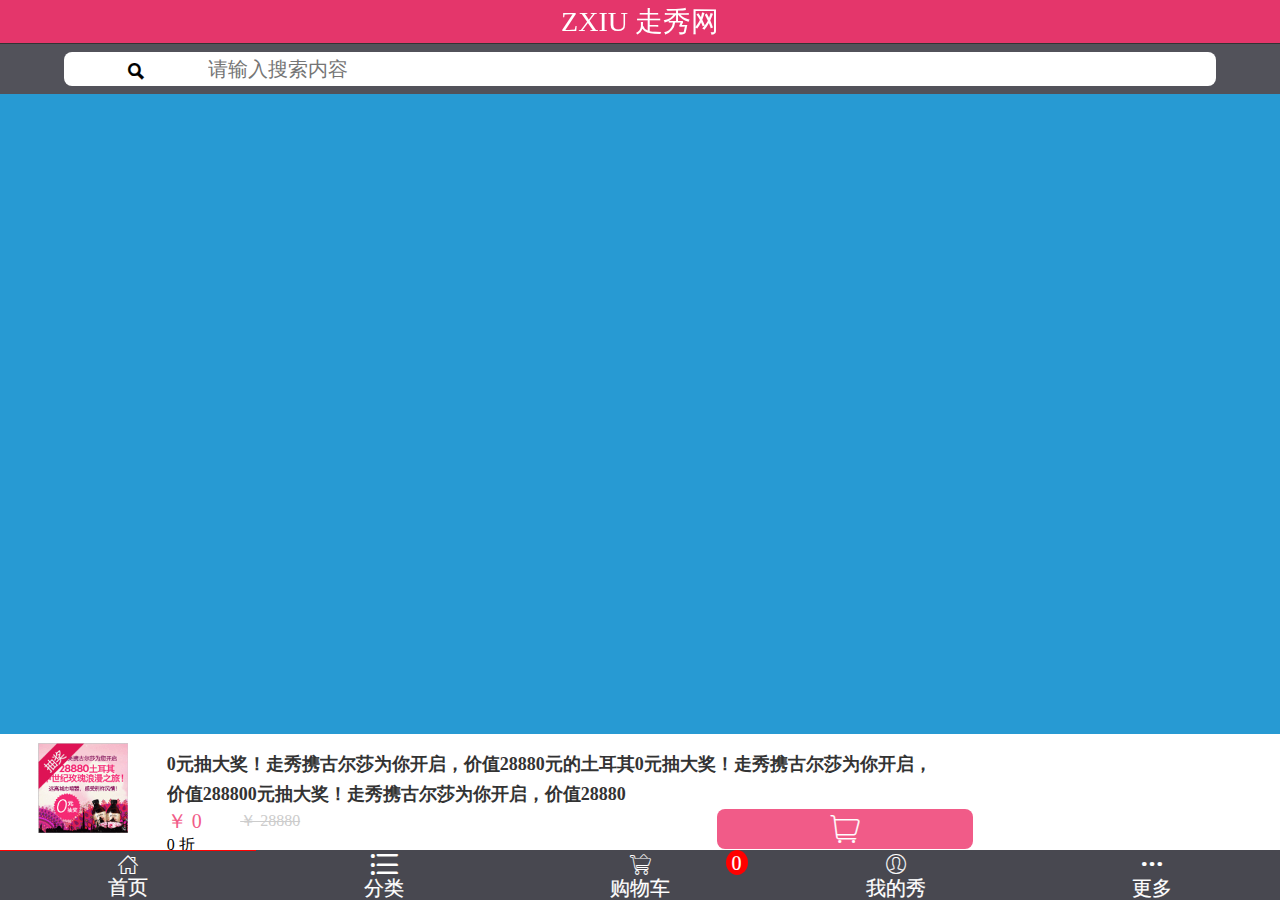
<file: zouxiu/index.html>
<!DOCTYPE html>
<html>
<head lang="en">
    <meta charset="UTF-8">
    <title>走秀网首页</title>
    <meta name="viewport" content="width=device-width,initial-scale=1.0"/>
    <link rel="stylesheet" href="css/swiper-3.3.1.min.css"/>
    <link rel="stylesheet" href="css/common.css"/>
    <link rel="stylesheet" href="css/index.css"/>
    <link rel="stylesheet" href="fonts/iconfont.css"/>
    <script src="js/jquery.js"></script>
    <script src="js/iscroll-lite.js"></script>
</head>
<body>
<header>
    <h1>ZXIU 走秀网</h1>
</header>
<div class="searcher">
    <p><span class="iconfont icon-search"></span><input type="text" placeholder="请输入搜索内容"/></p>
</div>
<div class="hide"></div>
<div class="main" id="wrapper">
    <div id="scroller">
        <div class="swiper-container show">
            <div class="swiper-wrapper">
            </div>
            <div class="swiper-pagination"></div>
        </div>
        <ul class="list">
            <li class="goods">
                <img src="images/10.gif" alt=""/>
                <a href="#">0元抽大奖！走秀携古尔莎为你开启，价值28880元的土耳其0元抽大奖！走秀携古尔莎为你开启，价值288800元抽大奖！走秀携古尔莎为你开启，价值28880</a>
                <p>
                    <b>￥ 0</b>
                    <del>￥ 28880</del><br>
                    <i>0 折</i>
                </p>
                <span class="iconfont icon-gouwuche1 haha"></span>
            </li>
        </ul>
    </div>
</div>


<footer>
    <a href="javascript:void(0)" class="iconfont icon-shouyeshouye active"><br>首页</a>
    <a href="fenlei.html" class="iconfont icon-fenlei"><br>分类</a>
    <a href="gwc.html" class="iconfont icon-gouwuche gwc"><br>购物车<span>0</span></a>
    <a href="myshow.html" class="iconfont icon-yonghu"><br>我的秀</a>
    <a href="more.html" class="iconfont icon-gengduo"><br>更多</a>
</footer>
</body>
<script src="js/swiper-3.3.1.min.js"></script>
<script src="js/touch.js"></script>
<script src="js/index.js"></script>
</html>
</file>
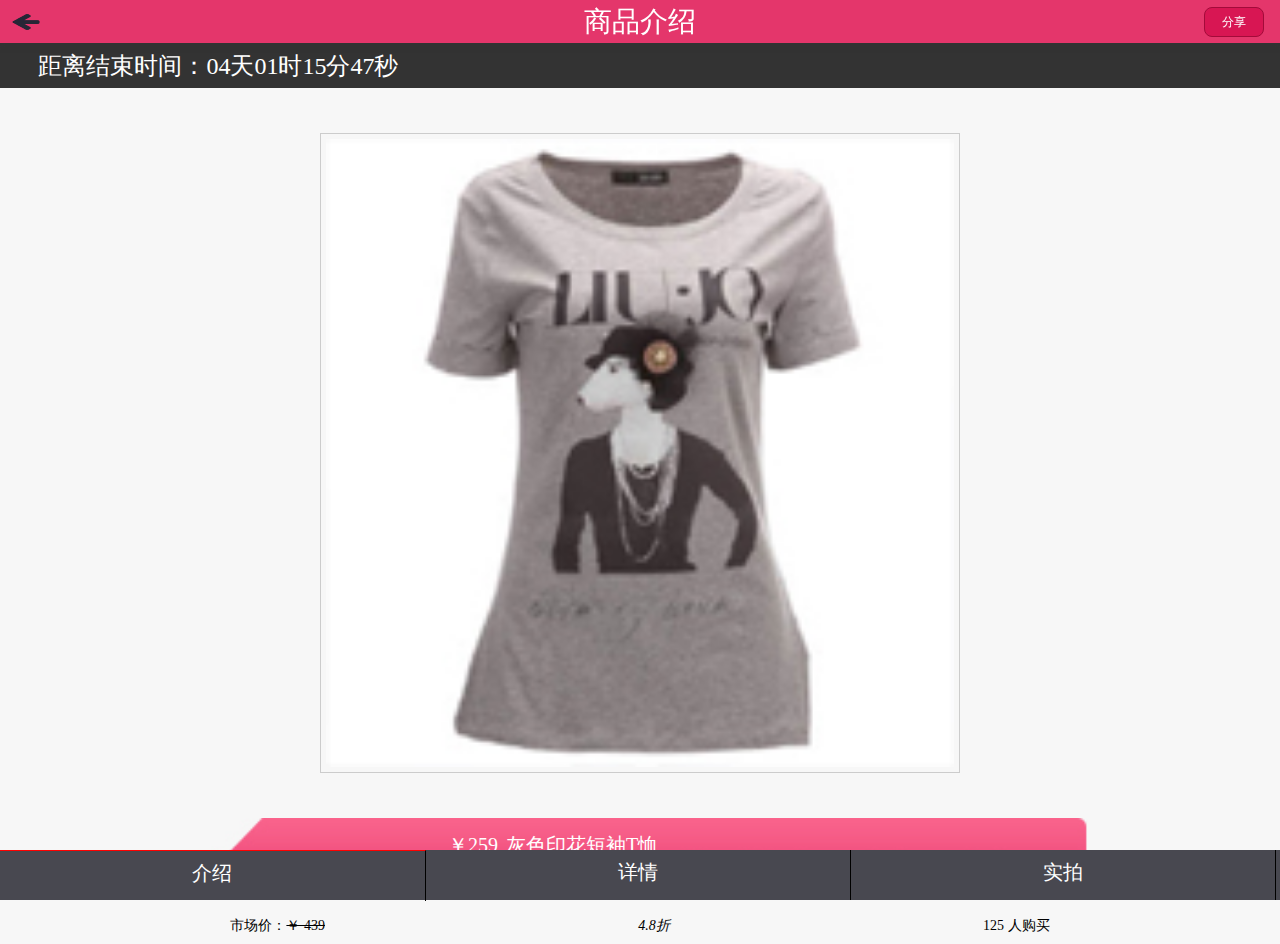
<file: zouxiu/details.html>
<!DOCTYPE html>
<html>
<head lang="en">
    <meta charset="UTF-8">
    <title>商品介绍</title>
    <meta name="viewport" content="width=device-width,initial-scale=1.0"/>
    <link rel="stylesheet" href="css/common.css"/>
    <link rel="stylesheet" href="css/details.css"/>
</head>
<body>
<!--头部-->
<header>
    <a href="javascript:void(0)" class="back"><img src="images/left.png" alt=""/></a>
    <h1>商品介绍</h1>
    <button>分享</button>
</header>
<div class="hide hide1"></div>

<div class="main">
    <h1>距离结束时间：04天01时15分47秒</h1>
    <div class="content">
        <img src="images/shi4.jpg" alt=""/>
        <h2><b>￥259</b>灰色印花短袖T恤</h2>
        <aside>
            <span>市场价：<del>￥ 439</del></span>
            <em>4.8折</em>
            <strong><b>125</b> 人购买</strong>
        </aside>
    </div>
</div>


<footer class="footer">
    <a href="javascript:void(0)" class="active">介绍</a>
    <a href="#">详情</a>
    <a href="#">实拍</a>
</footer>
</body>
<script src="js/jquery.js"></script>
<script src="js/touch.js"></script>
<script src="js/details.js"></script>
</html>
</file>
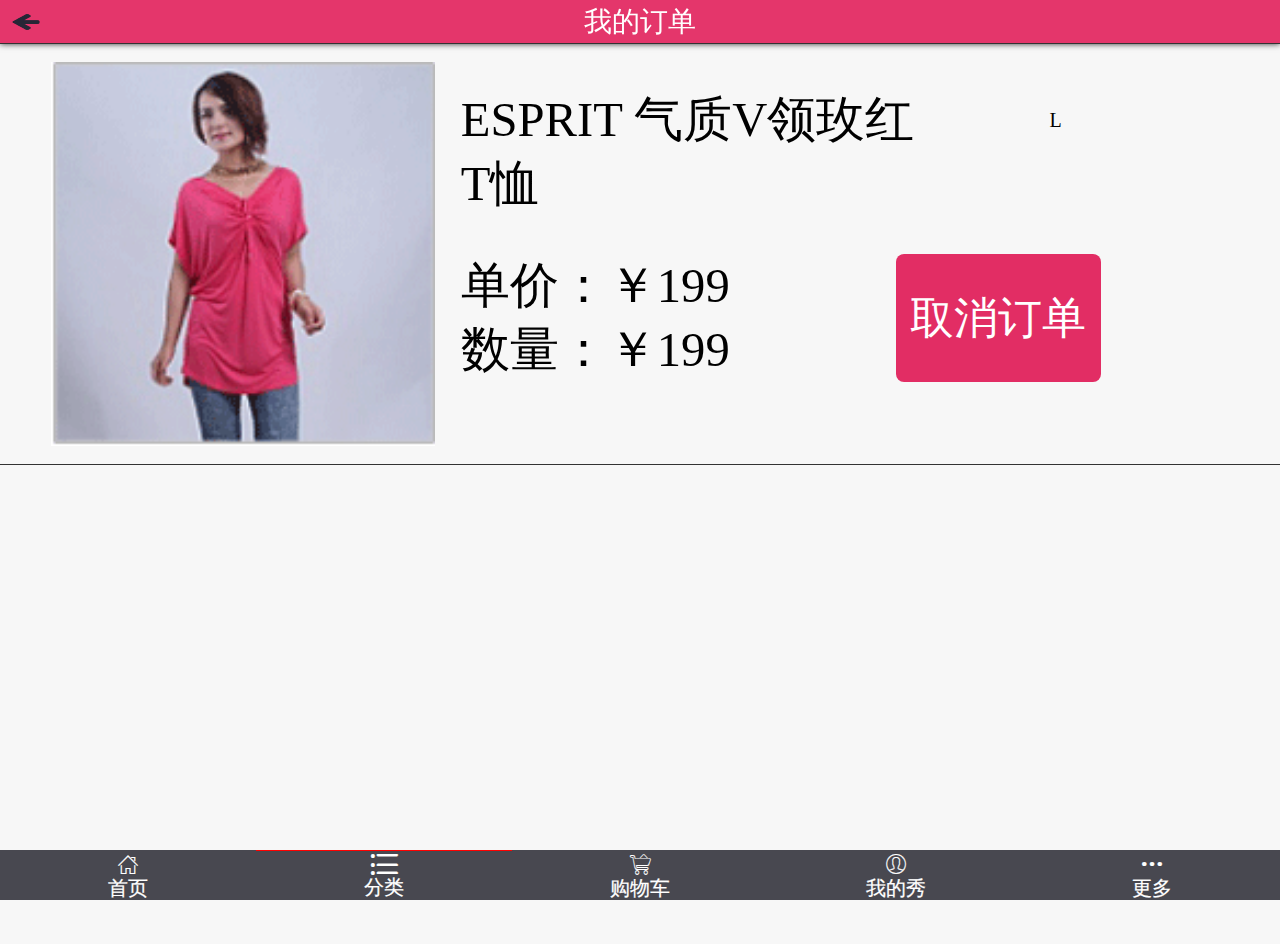
<file: zouxiu/dingdan.html>
<!DOCTYPE html>
<html>
<head lang="en">
    <meta charset="UTF-8">
    <title>走秀网-我的订单</title>
    <meta name="viewport" content="width=device-width,initial-scale=1.0"/>
    <link rel="stylesheet" href="css/common.css"/>
    <link rel="stylesheet" href="fonts/iconfont.css"/>
    <link rel="stylesheet" href="css/dingdan.css"/>
</head>
<body>
<!--头部-->
<header>
    <a href="#"><img src="images/left.png" alt=""/></a>
    <h1>我的订单</h1>
</header>
<div class="hide hide1"></div>

<div class="list">
    <article>
       <a href="#">
        <img src="images/13.gif" alt=""/>
       </a>
        <section>
            <aside>
                <b>ESPRIT 气质V领玫红<br>T恤</b><strong>L</strong>
            </aside>
            <aside>
                <span><strong>单价：</strong><b>￥199</b></span>
                <button>取消订单</button>
                <span><strong>数量：</strong><b>￥199</b></span>
            </aside>
        </section>
    </article>
</div>

<!--底部-->
<footer>
    <a href="index.html" class="iconfont icon-shouyeshouye"><br>首页</a>
    <a href="fenlei.html" class="iconfont icon-fenlei active"><br>分类</a>
    <a href="gwc.html" class="iconfont icon-gouwuche"><br>购物车</a>
    <a href="myshow.html" class="iconfont icon-yonghu"><br>我的秀</a>
    <a href="more.html" class="iconfont icon-gengduo"><br>更多</a>
</footer>
</body>
</html>
</file>
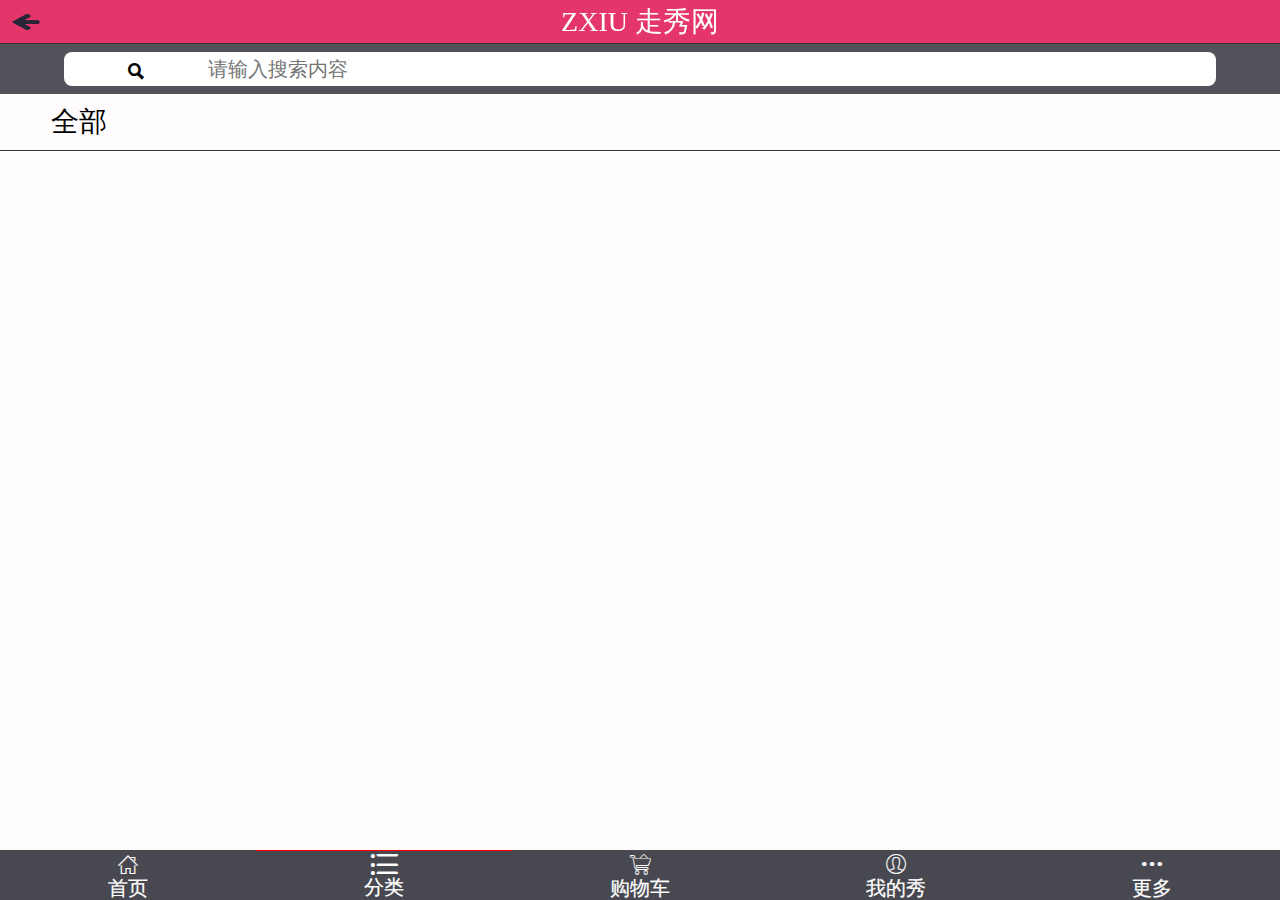
<file: zouxiu/fenlei.html>
<!DOCTYPE html>
<html>
<head lang="en">
    <meta charset="UTF-8">
    <title>分类</title>
    <meta name="viewport" content="width=device-width,initial-scale=1.0"/>
    <link rel="stylesheet" href="css/common.css"/>
    <link rel="stylesheet" href="fonts/iconfont.css"/>
    <link rel="stylesheet" href="css/fenlei.css"/>
</head>
<body>
<!--头部-->
<header>
    <a href="#"><img src="images/left.png" alt=""/></a>
    <h1>ZXIU 走秀网</h1>
</header>
<div class="searcher">
    <p><span class="iconfont icon-search"></span><input type="text" placeholder="请输入搜索内容"/></p>
</div>
<div class="hide"></div>

<div class="con" id="wrapper">
    <div id="scroller">
        <h2>全部</h2>
        <ul>
            <li class="copy hidden">
                <section class="aaa">
                    <span>1323</span>
                    <img src="images/right.png" alt=""/>
                </section>
                <div class="fl hidden">
                    <a href="javascript:void(0)">213</a>
                    <a href="javascript:void(0)">213</a>
                    <a href="javascript:void(0)">213</a>
                </div>
            </li>
        </ul>
    </div>
</div>

<!--底部-->
<footer>
    <a href="index.html" class="iconfont icon-shouyeshouye"><br>首页</a>
    <a href="fenlei.html" class="iconfont icon-fenlei active"><br>分类</a>
    <a href="gwc.html" class="iconfont icon-gouwuche"><br>购物车</a>
    <a href="myshow.html" class="iconfont icon-yonghu"><br>我的秀</a>
    <a href="more.html" class="iconfont icon-gengduo"><br>更多</a>
</footer>
</body>
<script src="js/jquery.js"></script>
<script src="js/iscroll-lite.js"></script>
<script src="js/touch.js"></script>
<script src="js/fenlei.js" type="text/javascript"></script>
</html>
</file>
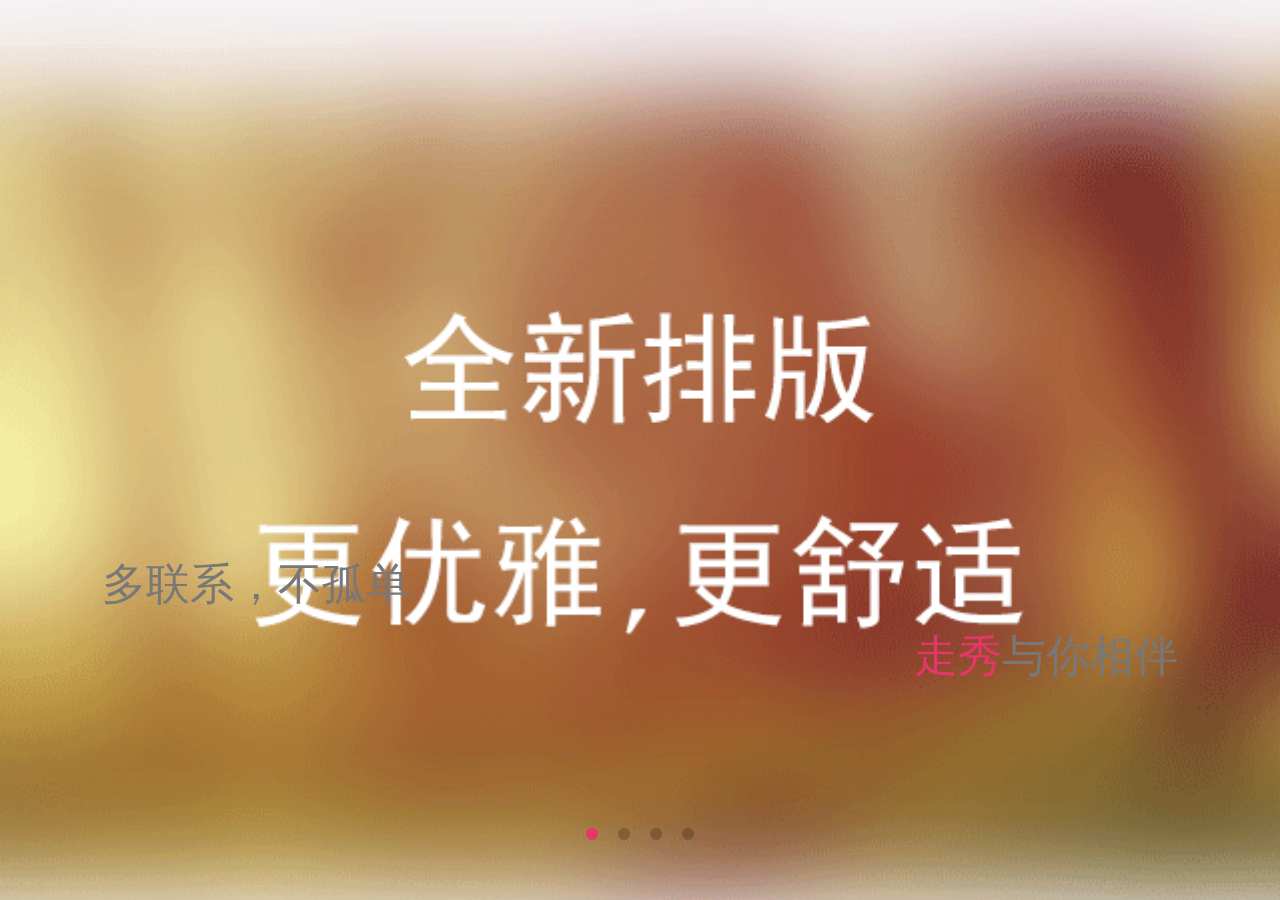
<file: zouxiu/fsp.html>
<!DOCTYPE html>
<html>
<head lang="en">
    <meta charset="UTF-8">
    <meta name="viewport" content="width=device-width,initial-scale=1.0"/>
    <title>走秀网闪屏页</title>
    <link rel="stylesheet" href="css/swiper-3.3.1.min.css"/>
    <link rel="stylesheet" href="css/common.css"/>
    <link rel="stylesheet" href="css/FSP.css"/>
    <link rel="stylesheet" href="css/animate.css"/>
</head>
<body>
<div class="swiper-container">
    <div class="swiper-wrapper">
        <div class="swiper-slide page1">
            <img src="images/01.gif" alt=""/>
            <h1 class="animated slideInLeft">多联系，不孤单</h1>
            <h1 class="animated slideInRight"><span>走秀</span>与<b>你相伴</b></h1>
        </div>
        <div class="swiper-slide page2">
            <h1 class="animated"><img src="images/05.gif" alt=""/>放入购物袋</h1>
            <p><img src="images/03.gif" alt=""/></p>
            <p><img src="images/04.gif" alt=""/></p>
        </div>
        <div class="swiper-slide page3">
            <h1>走秀网商品</h1>
            <p><img class="animated" src="images/06.gif" alt=""/></p>
            <p><img src="images/07.gif" alt=""/></p>
        </div>
        <div class="swiper-slide page4">
            <img src="images/08.gif" alt=""/>
            <h2>NOW,开始走秀购物之行...</h2>
            <a href="index.html">开始体验</a>
        </div>
    </div>
    <div class="swiper-pagination"></div>
</div>
</body>
<script type="text/javascript" src="js/jquery.js"></script>
<script type="text/javascript" src="js/swiper-3.3.1.min.js"></script>
<script type="text/javascript" src="js/FSP.js"></script>
</html>
</file>
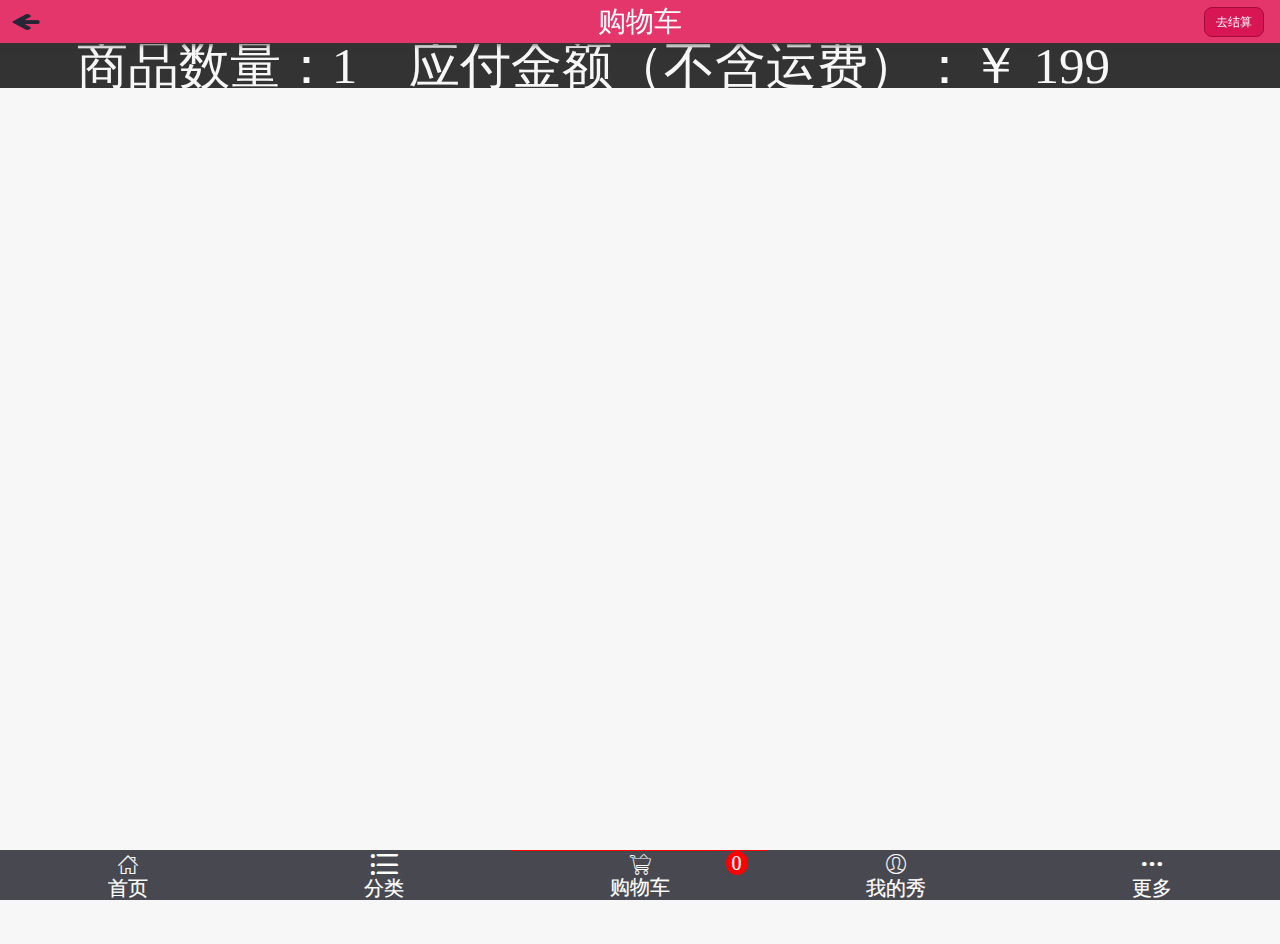
<file: zouxiu/gwc.html>
<!DOCTYPE html>
<html>
<head lang="en">
    <meta charset="UTF-8">
    <title>购物车</title>
    <meta name="viewport" content="width=device-width,initial-scale=1.0"/>
    <link rel="stylesheet" href="css/common.css"/>
    <link rel="stylesheet" href="fonts/iconfont.css"/>
    <link rel="stylesheet" href="css/gwc.css"/>
</head>
<body>
<!--头部-->
<header>
    <a href="javascript:void(0)" class="back"><img src="images/left.png" alt=""/></a>
    <h1>购物车</h1>
    <button>去结算</button>
</header>
<div class="hide hide1"></div>

<div class="main">
    <div class="cate hidden">
        <h2>您的购物车空空~</h2>
        <img src="images/12.gif" alt=""/>
        <a href="#">去逛逛</a>
    </div>
    <div class="cate1" id="wrapper">
        <div id="scroller">
            <div class="num">
                商品数量：<span>1</span>
                应付金额（不含运费）：<b>￥ 199</b>
            </div>
            <div class="list clear hidden">
                <article class="clear">
                    <a href="#"><img src="images/13.gif" alt=""/></a>
                    <section>
                        <p>ESPRIT 气质V领玫红<br>T恤</p>
                        <em class="btn"><img src="images/del.png" alt=""/></em>
                        <p><span>单价：</span><b>￥199</b><strong>L</strong></p>
                        <p>
                            <b>数量：</b>
                            <span class="red">-</span>
                            <input class="inp" type="text"/>
                            <span class="add">+</span>
                        </p>
                    </section>
                </article>
            </div>
        </div>
    </div>
</div>

<footer>
    <a href="index.html" class="iconfont icon-shouyeshouye"><br>首页</a>
    <a href="fenlei.html" class="iconfont icon-fenlei"><br>分类</a>
    <a href="gwc.html" class="iconfont icon-gouwuche active gwc"><br>购物车<span>0</span></a>
    <a href="myshow.html" class="iconfont icon-yonghu"><br>我的秀</a>
    <a href="more.html" class="iconfont icon-gengduo"><br>更多</a>
</footer>
</body>
<script src="js/jquery.js"></script>
<script src="js/iscroll-lite.js"></script>
<script src="js/touch.js"></script>
<script src="js/gwc.js"></script>
</html>
</file>
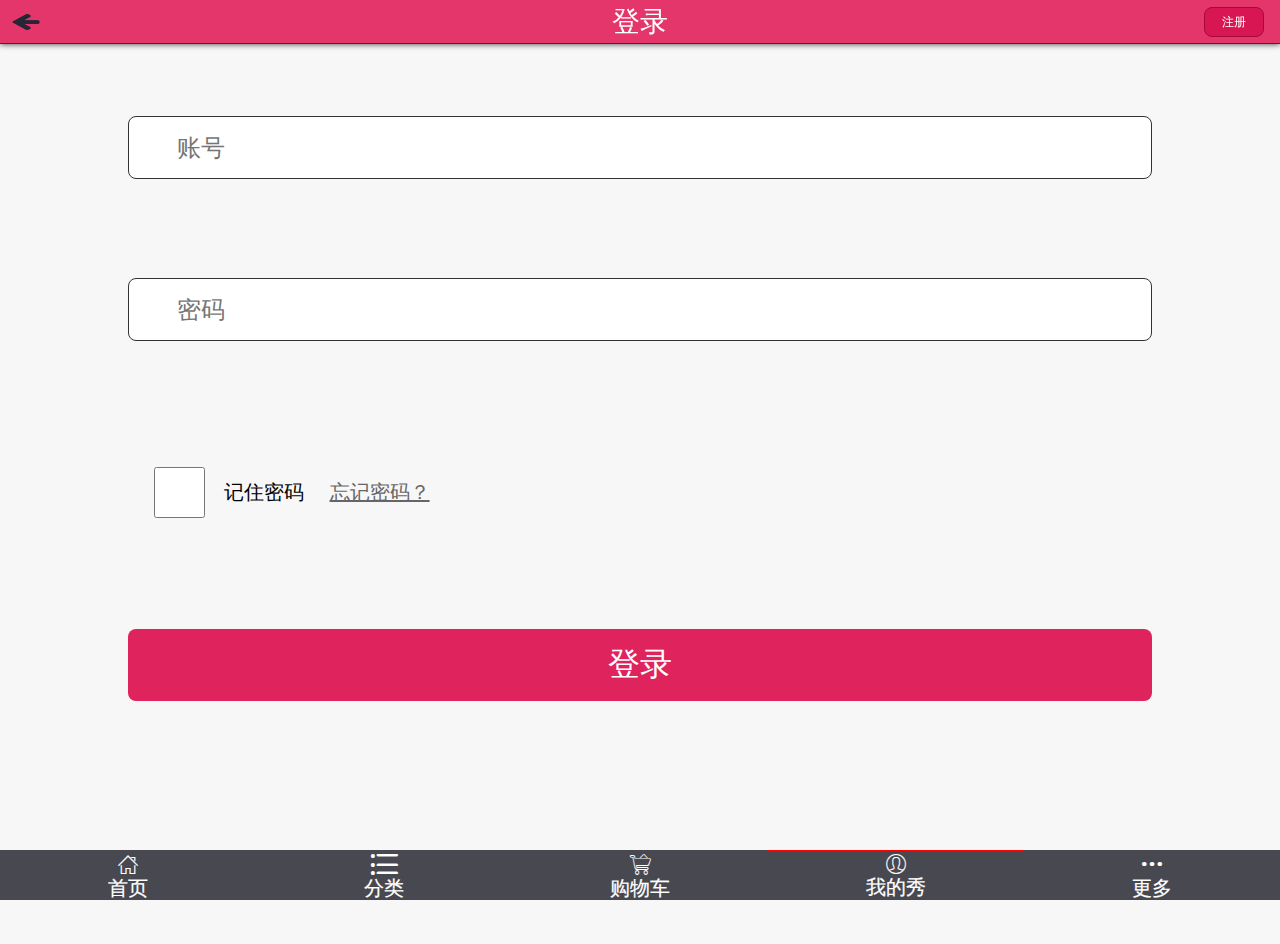
<file: zouxiu/login.html>
<!DOCTYPE html>
<html>
<head lang="en">
    <meta charset="UTF-8">
    <title>走秀-登录页</title>
    <meta name="viewport" content="width=device-width,initial-scale=1.0"/>
    <link rel="stylesheet" href="css/common.css"/>
    <link rel="stylesheet" href="fonts/iconfont.css"/>
    <link rel="stylesheet" href="css/login.css"/>
</head>
<body>
<!--头部-->
<header>
    <a href="#"><img src="images/left.png" alt=""/></a>
    <h1>登录</h1>
    <button class="flag register">注册</button>
</header>
<div class="hide hide1"></div>
<div class="main main2">
    <p><input id="name" type="text" placeholder="账号"/></p>
    <span></span>
    <p><input id=psd type="password" placeholder="密码"/></p>
    <span></span>
    <p>
        <input type="checkbox" id="ok"/>
        <label for="ok">记住密码</label>
        <a href="#">忘记密码？</a>
    </p>
    <span></span>
    <button id="btn">登录</button>
    <span></span>
</div>

<div class="main main1 hidden">
    <p><input id="account" type="text" placeholder="账号"/></p>
    <span></span>
    <p><input id="psd1" type="password" placeholder="密码"/></p>
    <span></span>
    <p><input id="psd2" type="password" placeholder="重复密码"/></p>
    <span></span>
    <button id="btn1">同意服务协议并注册</button>
    <span></span>
</div>


<!--底部-->
<footer>
    <a href="index.html" class="iconfont icon-shouyeshouye"><br>首页</a>
    <a href="fenlei.html" class="iconfont icon-fenlei"><br>分类</a>
    <a href="gwc.html" class="iconfont icon-gouwuche"><br>购物车</a>
    <a href="myshow.html" class="iconfont icon-yonghu active"><br>我的秀</a>
    <a href="more.html" class="iconfont icon-gengduo"><br>更多</a>
</footer>
</body>
<script type="text/javascript" src="js/jquery.js"></script>
<script src="js/touch.js"></script>
<script src="js/login.js"></script>
</html>
</file>
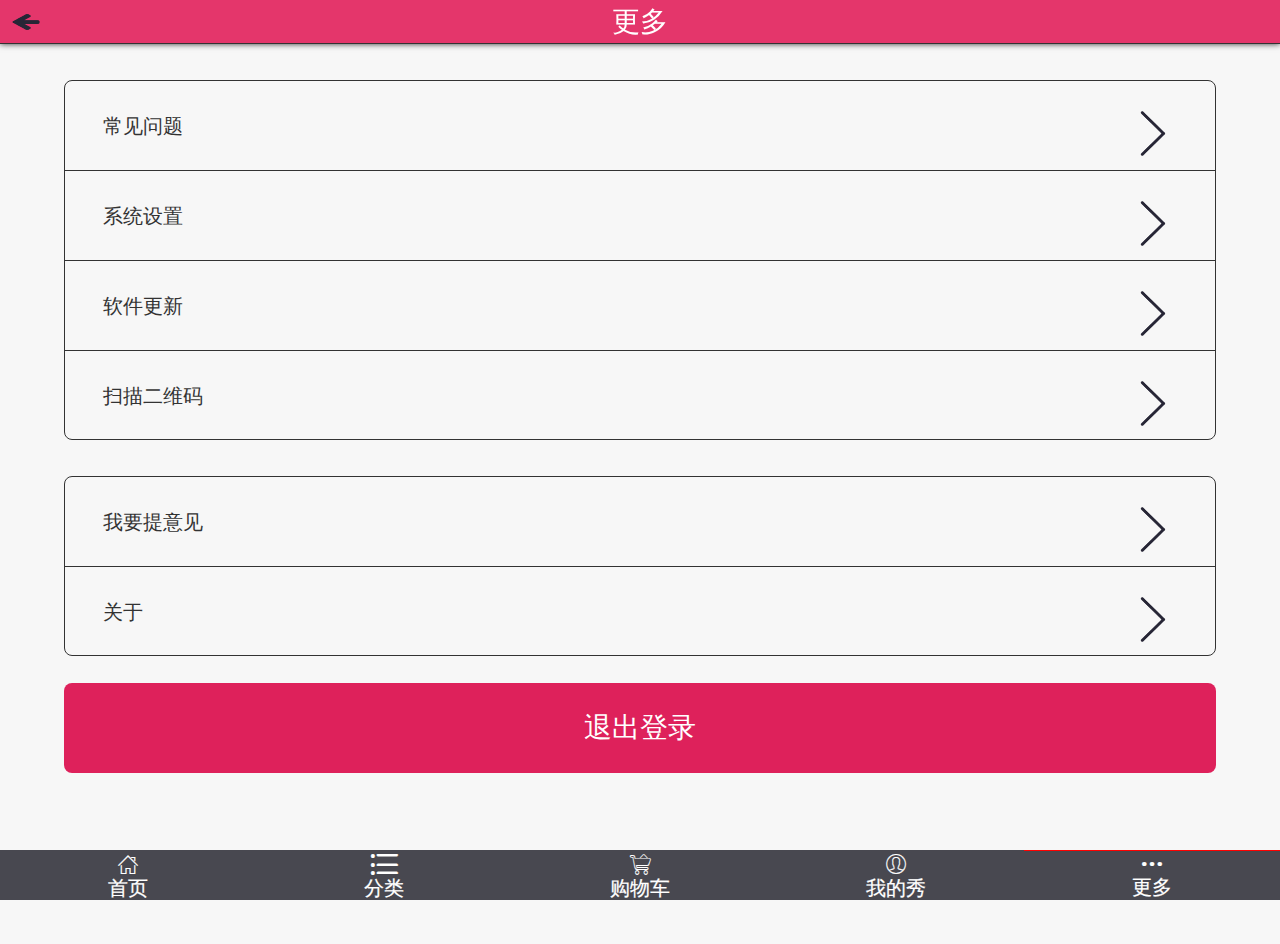
<file: zouxiu/more.html>
<!DOCTYPE html>
<html>
<head lang="en">
    <meta charset="UTF-8">
    <title>走秀网-更多</title>
    <meta name="viewport" content="width=device-width,initial-scale=1.0"/>
    <link rel="stylesheet" href="css/common.css"/>
    <link rel="stylesheet" href="fonts/iconfont.css"/>
    <link rel="stylesheet" href="css/more.css"/>
</head>
<body>
<!--头部-->
<header>
    <a href="#"><img src="images/left.png" alt=""/></a>
    <h1>更多</h1>
</header>
<div class="hide hide1"></div>


<div class="main">
    <ul class="list1">
        <li><a href="#">常见问题</a><img src="images/right.png" alt=""/></li>
        <li><a href="#">系统设置</a><img src="images/right.png" alt=""/></li>
        <li><a href="#">软件更新</a><img src="images/right.png" alt=""/></li>
        <li><a href="#">扫描二维码</a><img src="images/right.png" alt=""/></li>
    </ul>
    <ul class="list2">
        <li><a href="#">我要提意见</a><img src="images/right.png" alt=""/></li>
        <li><a href="#">关于</a><img src="images/right.png" alt=""/></li>
    </ul>
    <input class="btn" type="button" value="退出登录"/>
</div>

<!--底部-->
<footer>
    <a href="index.html" class="iconfont icon-shouyeshouye"><br>首页</a>
    <a href="fenlei.html" class="iconfont icon-fenlei"><br>分类</a>
    <a href="gwc.html" class="iconfont icon-gouwuche"><br>购物车</a>
    <a href="myshow.html" class="iconfont icon-yonghu"><br>我的秀</a>
    <a href="more.html" class="iconfont icon-gengduo active"><br>更多</a>
</footer>
</body>
<script src="js/jquery.js"></script>
<script src="js/touch.js"></script>
<script>
    touch.on(".btn","tap",function(){
       if(window.confirm("您是否要退出登录？")){
           localStorage.removeItem("mes");
           sessionStorage.removeItem("mes");
           location.href="index.html";
       }
    });
</script>
</html>
</file>
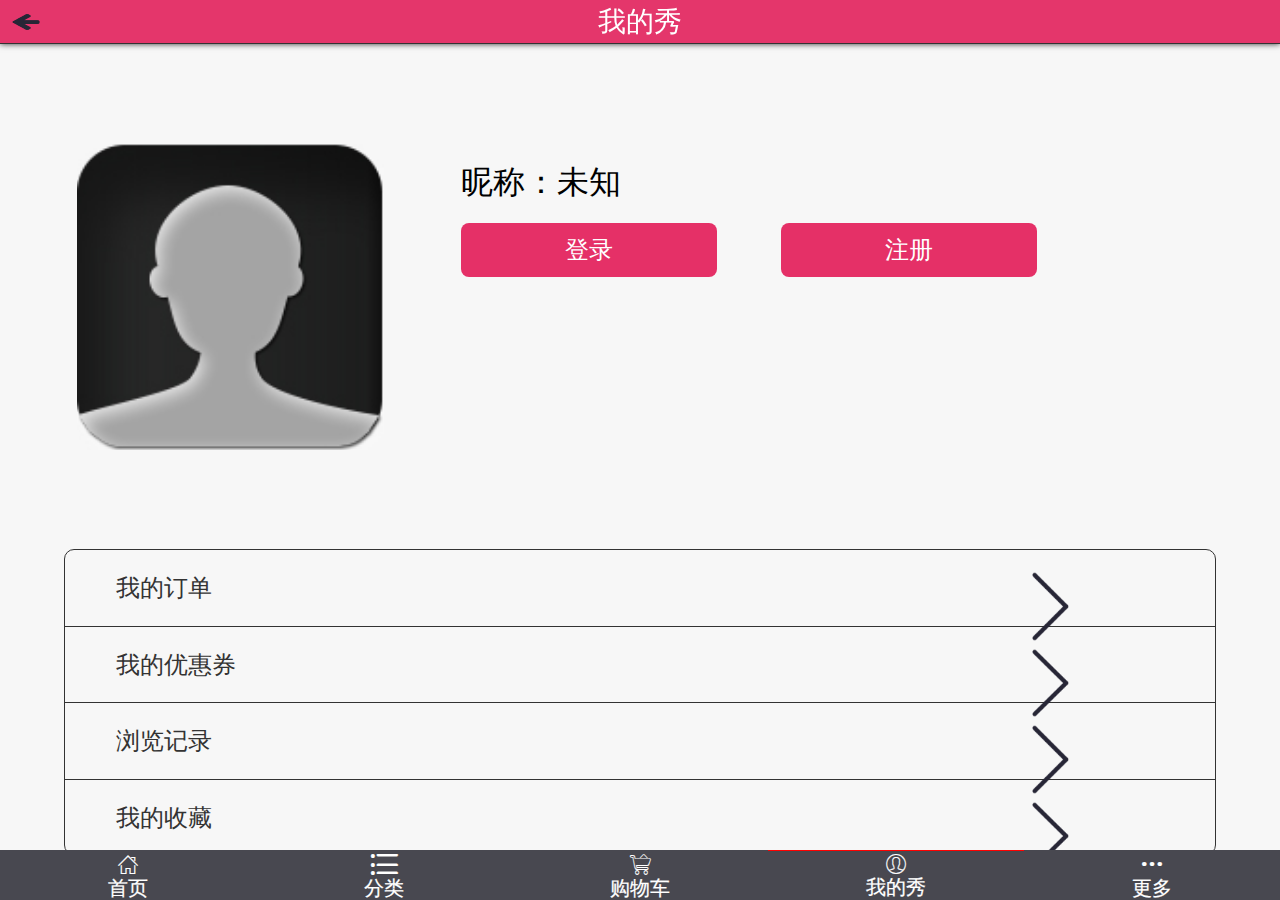
<file: zouxiu/myshow.html>
<!DOCTYPE html>
<html>
<head lang="en">
    <meta charset="UTF-8">
    <title>走秀网-我的秀</title>
    <meta name="viewport" content="width=device-width,initial-scale=1.0"/>
    <link rel="stylesheet" href="css/common.css"/>
    <link rel="stylesheet" href="fonts/iconfont.css"/>
    <link rel="stylesheet" href="css/myshow.css"/>
    <script src="js/jquery.js"></script>
</head>
<body>
<!--头部-->
<header>
    <a class="back" href="javascript:void(0)"><img src="images/left.png" alt=""/></a>
    <h1>我的秀</h1>
</header>
<div class="hide hide1"></div>

<div class="myshow">
    <div class="mes">
        <img src="images/11.gif" alt=""/>
        <p><label for="">昵称：</label><b>未知</b></p>
        <p>
            <input type="button" value="登录" id="login"/>
            <input type="button" value="注册" id="register"/></p>
    </div>
    <ul class="detail">
        <li><a href="#">我的订单</a><img src="images/right.png" alt=""/></li>
        <li><a href="#">我的优惠券</a><img src="images/right.png" alt=""/></li>
        <li><a href="#">浏览记录</a><img src="images/right.png" alt=""/></li>
        <li><a href="#">我的收藏</a><img src="images/right.png" alt=""/></li>
    </ul>
</div>

<!--底部-->
<footer>
    <a href="index.html" class="iconfont icon-shouyeshouye"><br>首页</a>
    <a href="fenlei.html" class="iconfont icon-fenlei"><br>分类</a>
    <a href="gwc.html" class="iconfont icon-gouwuche"><br>购物车</a>
    <a href="myshow.html" class="iconfont icon-yonghu active"><br>我的秀</a>
    <a href="more.html" class="iconfont icon-gengduo"><br>更多</a>
</footer>
</body>
<script src="js/touch.js"></script>
<script type="text/javascript" src="js/myshow.js"></script>
</html>
</file>
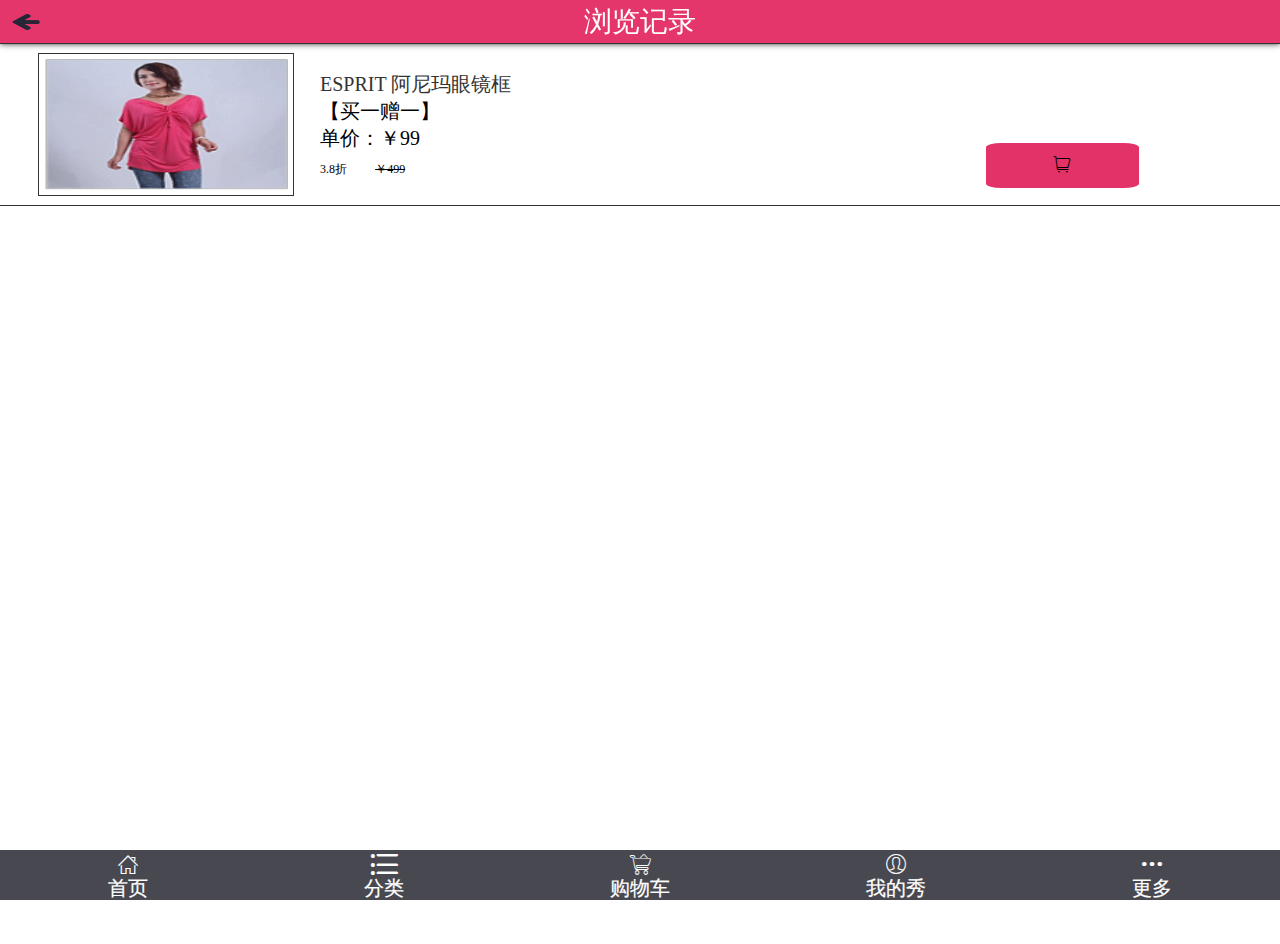
<file: zouxiu/records.html>
<!DOCTYPE html>
<html>
<head lang="en">
    <meta charset="UTF-8">
    <title>浏览记录</title>
    <meta name="viewport" content="width=device-width,initial-scale=1.0"/>
    <link rel="stylesheet" href="css/common.css"/>
    <link rel="stylesheet" href="fonts/iconfont.css"/>
    <link rel="stylesheet" href="css/records.css"/>
</head>
<body>
<!--头部-->
<header>
    <a href="#"><img src="images/left.png" alt=""/></a>
    <h1>浏览记录</h1>
</header>
<div class="hide hide1"></div>

<div class="main">
    <div class="moban">
            <img src="images/13.gif" alt=""/>
        <section>
            <a href="#">ESPRIT 阿尼玛眼镜框</a>
            <b>【买一赠一】</b>
            <aside>
                <p>单价：<b>￥99</b></p>
                <p><b>3.8折</b><del>￥499</del></p>
            </aside>
            <span class="iconfont icon-gouwuche1"></span>
        </section>
    </div>
</div>

<!--底部-->
<footer>
    <a href="#" class="iconfont icon-shouyeshouye"><br>首页</a>
    <a href="#" class="iconfont icon-fenlei"><br>分类</a>
    <a href="#" class="iconfont icon-gouwuche"><br>购物车</a>
    <a href="#" class="iconfont icon-yonghu"><br>我的秀</a>
    <a href="#" class="iconfont icon-gengduo"><br>更多</a>
</footer>
</body>
</html>
</file>
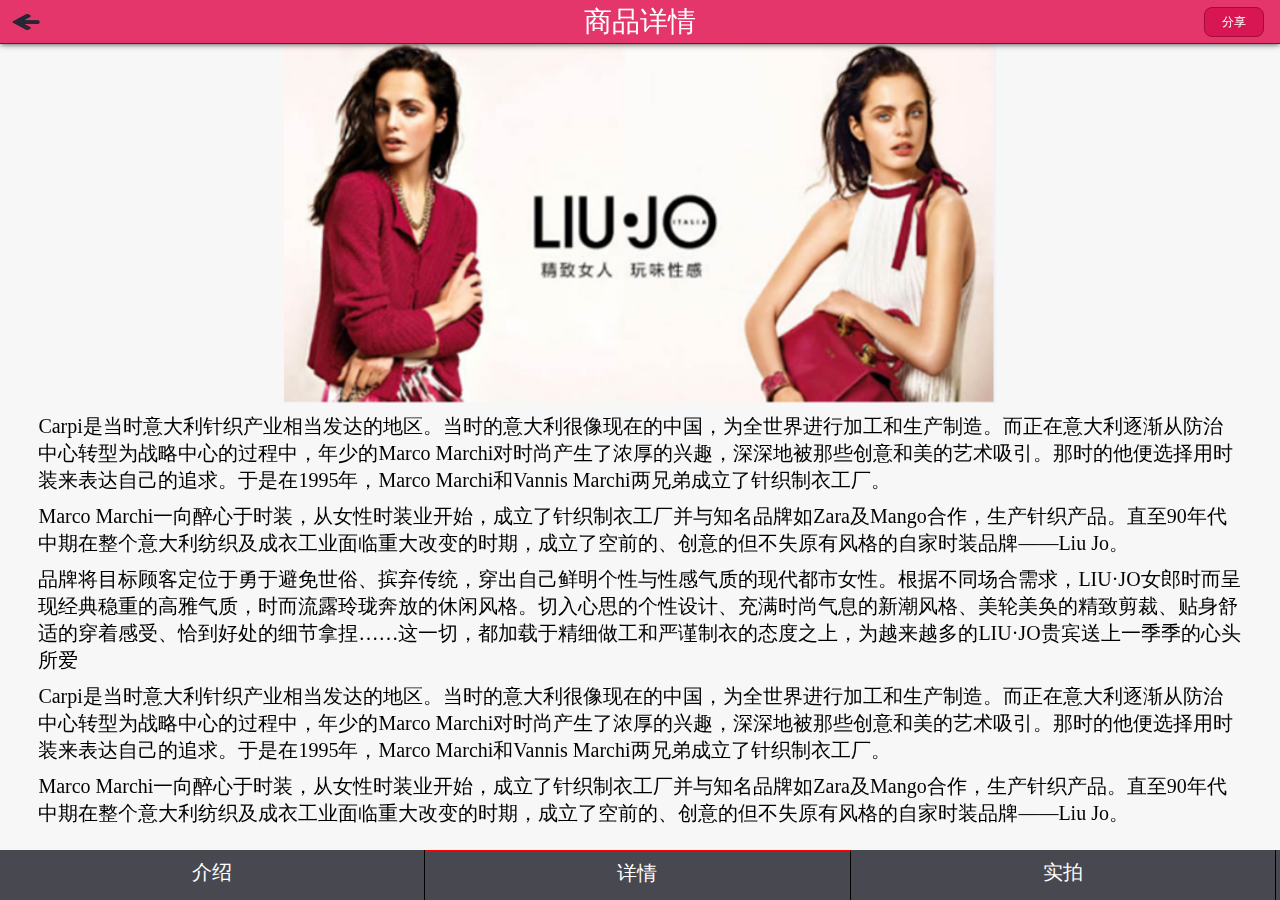
<file: zouxiu/xiangqing.html>
<!DOCTYPE html>
<html>
<head lang="en">
    <meta charset="UTF-8">
    <title>商品详情</title>
    <meta name="viewport" content="width=device-width,initial-scale=1.0"/>
    <link rel="stylesheet" href="css/common.css"/>
    <link rel="stylesheet" href="css/xiangqing.css">
    <script src="js/iscroll-lite.js"></script>
</head>
<body>
<!--头部-->
<header>
    <a href="javascript:void(0)" class="back"><img src="images/left.png" alt=""/></a>
    <h1>商品详情</h1>
    <button>分享</button>
</header>
<div class="hide hide1"></div>
<div class="main" id="wrapper">
    <div id="scroller">
        <img src="images/1.png" alt=""/>
        <div class="detail">
            <p></p>
            <p></p>
            <p>Carpi是当时意大利针织产业相当发达的地区。当时的意大利很像现在的中国，为全世界进行加工和生产制造。而正在意大利逐渐从防治中心转型为战略中心的过程中，年少的Marco Marchi对时尚产生了浓厚的兴趣，深深地被那些创意和美的艺术吸引。那时的他便选择用时装来表达自己的追求。于是在1995年，Marco Marchi和Vannis Marchi两兄弟成立了针织制衣工厂。
            </p>
            <p>Marco Marchi一向醉心于时装，从女性时装业开始，成立了针织制衣工厂并与知名品牌如Zara及Mango合作，生产针织产品。直至90年代中期在整个意大利纺织及成衣工业面临重大改变的时期，成立了空前的、创意的但不失原有风格的自家时装品牌——Liu Jo。
            </p>
            <p>品牌将目标顾客定位于勇于避免世俗、摈弃传统，穿出自己鲜明个性与性感气质的现代都市女性。根据不同场合需求，LIU·JO女郎时而呈现经典稳重的高雅气质，时而流露玲珑奔放的休闲风格。切入心思的个性设计、充满时尚气息的新潮风格、美轮美奂的精致剪裁、贴身舒适的穿着感受、恰到好处的细节拿捏……这一切，都加载于精细做工和严谨制衣的态度之上，为越来越多的LIU·JO贵宾送上一季季的心头所爱</p>
            <p>Carpi是当时意大利针织产业相当发达的地区。当时的意大利很像现在的中国，为全世界进行加工和生产制造。而正在意大利逐渐从防治中心转型为战略中心的过程中，年少的Marco Marchi对时尚产生了浓厚的兴趣，深深地被那些创意和美的艺术吸引。那时的他便选择用时装来表达自己的追求。于是在1995年，Marco Marchi和Vannis Marchi两兄弟成立了针织制衣工厂。
            </p>
            <p>Marco Marchi一向醉心于时装，从女性时装业开始，成立了针织制衣工厂并与知名品牌如Zara及Mango合作，生产针织产品。直至90年代中期在整个意大利纺织及成衣工业面临重大改变的时期，成立了空前的、创意的但不失原有风格的自家时装品牌——Liu Jo。
            </p>
        </div>
    </div>
</div>

<footer class="footer">
    <a href="details.html">介绍</a>
    <a href="xiangqing.html" class="active">详情</a>
    <a href="#">实拍</a>
</footer>
</body>
<script src="js/jquery.js"></script>
<script src="js/touch.js"></script>
<script src="js/xiangqing.js"></script>
<script>
    var myScroll;
    function loaded() {
        myScroll = new iScroll('wrapper');
    }
    document.addEventListener('touchmove', function (e) { e.preventDefault(); }, false);
    document.addEventListener('DOMContentLoaded', loaded, false);
</script>
</html>
</file>
<file: zouxiu/css/common.css>
body,ul,li,p,input,h1,h2,h3,h4{
    margin: 0;padding: 0;
}
html{
    font-size: 14px;
}
button,input{
    outline: none;
}
body{
    font-family: "微软雅黑";
    overflow: hidden;
}
b,strong{
    font-weight: normal;
}
*{
    box-sizing: border-box;
}
h1,h2,h3,h4{
    font-weight: normal;
}
li{
    list-style: none;
}
a{
    text-decoration: none;
}
@media screen and (min-width: 481px){
    html {
        font-size: 90%!important; /* 15.04÷16=94% */
    }
}
@media screen and (min-width: 561px){
    html {
        font-size: 109%!important; /* 17.44÷16=109% */
    }
}
@media screen and (min-width: 641px){
    html {
        font-size: 125%!important; /* 20÷16=125% */
    }
}

/*公共样式*/
header{
    background: #e4366b;
    border-bottom: 1px solid #333;
    box-shadow: 0 0 6px #333;
    width: 100vw;
    height: 44px;
    position: fixed;
    top: 0;
    z-index: 10;
}
header a{
    display: block;
    position: absolute;
    width: 60px;
    height: 30px;
    top: 12px;
    left: 8px;
    border-radius: 8px;
}
header a img{
    width: 36px;
    height: 20px;
}
header h1{
    font-size: 1.4rem;
    text-align: center;
    color: #fff;
    line-height: 44px;
}
header button{
    position: absolute;
    right: 16px;
    top: 7px;
    width: 60px;
    height: 30px;
    background: #d81653;
    border: 1px solid #a30b3a;
    border-radius: 8px;
    color: #fff;
    font-size: 0.6rem;
}
.searcher{
    width: 100vw;
    height: 50px;
    background: #52525a;
    position: fixed;
    top: 44px;
    z-index: 10;
}
.searcher p{
    margin: 8px auto;
    width: 90vw;
    height: 34px;
    border-radius: 8px;
    background: #fff;
}
.searcher span{
    margin: 0 5vw;
}
.searcher input{
    border: none;
    font-size: 1rem;
    line-height: 34px;
    outline: none;
    width: 70vw;
}
.hide{
    width: 100vw;
    height: 94px;
    background: red;
}
.hide1{
    height: 44px;
}

.hidden{
    display: none!important;
}
footer{
    width: 100vw;
    height: 50px;
    position: fixed;
    background: #484850;
    bottom: 0;
    z-index: 10;
}
footer a{
    float: left;
    width: 20vw;
    height: 100%;
    color: #fff;
    text-align: center;
    line-height: 25px;
    font-size: 1rem!important;
}
footer .gwc{
    position: relative;
}
footer .gwc span{
    position: absolute;
    background: red;
    color: #fff;
    padding: 0px 6px;
    border-radius: 50%;
    top: 0;
    right: 8%;
}
footer .active{
    line-height: 24px;
    -webkit-box-sizing: content-box;
    -moz-box-sizing: content-box;
    box-sizing: content-box;;
    border-top: 1px solid red;
}
.footer a{
    line-height: 44px;
    width: 33.2%;
    border-right: 1px solid #000;
}
</file>
<file: zouxiu/css/index.css>
header{
    background: #e4366b;
    width: 100vw;
    height: 44px;
    position: fixed;
    top: 0;
    z-index: 10;
}
header h1{
    font-size: 1.4rem;
    text-align: center;
    color: #fff;
    line-height: 44px;
}
.searcher{
    width: 100vw;
    height: 50px;
    background: #52525a;
    position: fixed;
    top: 44px;
    z-index: 10;
}
.searcher p{
    margin: 8px auto;
    width: 90vw;
    height: 34px;
    border-radius: 8px;
    background: #fff;
}
.searcher span{
    margin: 0 5vw;
}
.searcher input{
    border: none;
    font-size: 1rem;
    line-height: 34px;
    outline: none;
    width: 70vw;
}
.hide{
    width: 100vw;
    height: 94px;
    background: red;
}
.show{
    width: 100vw;
    height: 50vw;
    background: #279ad3;
    position: relative;
}
.swiper-pagination-bullet-active{
    background: #d41012!important;
}
.swiper-container-horizontal>.swiper-pagination-bullets .swiper-pagination-bullet{
    background: #ccc;
}
.show img{
    width: 100vw;
}
.main{
    width: 100vw;
}
.main ul{
    width: 100vw;
}
.main ul li{
    padding: 1vh 0;
    border-bottom: 1px solid #333;
}
.main li:after{
    content: "";
    clear: both;
    display: block;
}
.main li *{
    float: left;
}
.main li img{
    width: 90px;
    height: 90px;
    margin: 0 3vw;
}
.main li a{
    width: 61vw;
    line-height: 1.5rem;
    height: 3rem;
    margin-top: 0.3rem;
    font-size: 0.9rem;
    font-weight: bolder;
    color: #333;
    overflow : hidden;
    margin-right: 4vw;
    text-overflow: ellipsis;
    display: -webkit-box;
    -webkit-line-clamp: 2;
    -webkit-box-orient: vertical;
}
.main li span{
    background: #f15b88;
    width: 20vw;
    height: 40px;
    text-align: center;
    line-height: 40px;
    color: #fff;
    border-radius: 8px;
    font-size: 1.4rem;
}
.main li p{
    line-height: 1.2rem;
    width: 43vw;
}
.main li b{
    color: #f15b88;
    font-weight: normal;
    margin-right: 3vw;
}
.main li del{
    color: #ccc;
    font-size: 0.8rem;
}
.main li i{
    font-style: normal;
    font-size: 0.8rem;
}
.hidden{
    display: none;
}
footer{
    width: 100vw;
    height: 50px;
    position: fixed;
    background: #484850;
    bottom: 0;
    z-index: 10;
}
footer a{
    float: left;
    width: 20vw;
    height: 100%;
    color: #fff;
    text-align: center;
    line-height: 25px;
    font-size: 1rem!important;
}
</file>
<file: zouxiu/fonts/iconfont.css>
@font-face {font-family: "iconfont";
  src: url('iconfont.eot?t=1467979219'); /* IE9*/
  src: url('iconfont.eot?t=1467979219#iefix') format('embedded-opentype'), /* IE6-IE8 */
  url('iconfont.woff?t=1467979219') format('woff'), /* chrome, firefox */
  url('iconfont.ttf?t=1467979219') format('truetype'), /* chrome, firefox, opera, Safari, Android, iOS 4.2+*/
  url('iconfont.svg?t=1467979219#iconfont') format('svg'); /* iOS 4.1- */
}

.iconfont {
  font-family:"iconfont" !important;
  font-size:16px;
  font-style:normal;
  -webkit-font-smoothing: antialiased;
  -webkit-text-stroke-width: 0.2px;
  -moz-osx-font-smoothing: grayscale;
}
.icon-shouyeshouye:before { content: "\e60c"; }
.icon-fenlei:before { content: "\e64b"; }
.icon-gouwuche:before { content: "\e64a"; }
.icon-gouwuche1:before { content: "\e604"; }
.icon-yonghu:before { content: "\e61b"; }
.icon-gengduo:before { content: "\e649"; }
.icon-search:before { content: "\e615"; }
</file>
<file: zouxiu/css/details.css>
.main{
    width: 100vw;
    height: 100vh;
    background: #F7F7F7;
}
.main h1{
    width: 100vw;
    height: 44px;
    font-size: 1.2rem;
    padding-left: 3vw;
    background: #333;
    line-height: 44px;
    color: #fff;
}
.main img{
    display: block;
    width: 50vw;
    padding: 5px;
    border: 1px solid #ccc;
    margin: 5vh auto;
}
.main h2{
    font-size: 1rem;
    width: 70vw;
    padding: 1vh 5vw 1vh 20vw;
    line-height: 1.8rem;
    margin: 5vh auto;
    background: url(../images/j1.gif) no-repeat;
    background-size: cover;
    color: #fff;
    text-overflow: ellipsis;
    display: -webkit-box;
    -webkit-line-clamp: 2;
    -webkit-box-orient: vertical;
    overflow: hidden;
}
.main h2 b{
    margin-right: 8px;
}
.main aside{
    display: flex;
    width: 64vw;
    margin: 0 auto;
    justify-content: space-between;
    font-size: 14px;
}
</file>
<file: zouxiu/css/dingdan.css>
.list{
    width: 100vw;
    height: 100vh;
    background: #f7f7f7;
}
.list article{
    width: 100vw;
    border-bottom: 1px solid #333;
    padding: 2vh 0 2vh 4vw;
}
.list article:after{
    content: "";
    clear: both;
    display: block;
}
.list article *{
    float: left;
}
.list article img{
    width: 30vw;
    height: 30vw;
    min-width: 110px;
    min-height: 110px;
}
.list article section{
    width: 60vw;
    height: 30vw;
}
.list article section aside{
    width: 100%;
    height: 15vw;
    padding-left: 2vw;
}
.list article section aside:first-of-type b{
    width: 40vw;
    height: 15vw;
    padding-top: 2vw;
    line-height: 5vw;
    font-size: 3.8vw;
}
.list article section aside:first-of-type strong{
    line-height: 5vw;
    margin-left: 6vw;
    padding-top: 2vw;
}
.list article section aside:last-of-type{
    position: relative;
    font-size: 3.8vw;
}
.list article section aside:last-of-type span {
    width: 34vw;
    line-height: 5vw;
}
.list article section aside:last-of-type button{
    width: 16vw;
    height: 10vw;
    background: #e22d64;
    border: none;
    border-radius: 8px;
    color: #fff;
    font-size:3.4vw ;
    position: absolute;
    top: 0;
    padding: 0;
    line-height: 10vw;
}
</file>
<file: zouxiu/css/fenlei.css>
.con{
    width: 100vw;
    background: #fefcfd;
}
.con h2{
    font-size: 1.4rem;
    padding: 1vh 4vw;
    border-bottom: 1px solid #333;
}
.con li{
    font-size: 1.1rem;
}
.con li section{
    padding:1vh 6vw;
    display: flex;
    justify-content: space-between;
    border-bottom: 1px solid #333;
}
.con li div{
    width: 100%;
    height: 100%;
}
.con li div a{
    display: block;
    padding:1vh 10vw;
    color: #333;
    border-bottom: 1px solid #333;
}
.con li span{
    padding: 0 6px;
    width: 80vw;
}
.con li img{
    width: 20px;
    height: 20px;
    border: none;
}
</file>
<file: zouxiu/css/gwc.css>
.main{
    width: 100vw;
    background: #f7f7f7;
    height: 100vh;
}
.main .cate h2{
    padding: 8vh 0 4vh;
    text-align: center;
}
.main .cate img{
    display: block;
    width: 60vw;
    height: 60vw;
    margin: 0 auto 8vh;
}
.main .cate a{
    display: block;
    width: 60vw;
    height: 14vh;
    line-height: 12vh;
    text-align: center;
    border-radius: 8px;
    font-size: 1.6rem;
    margin: 0 auto;
    color: #fff;
    background: #e83a6f;
}
.main .cate1 .num{
    width: 100vw;
    line-height: 44px;
    height: 44px;
    background: #333333;
    color: #f7f7f7;
    font-size: 4vw;
    padding-left: 6vw;
}
.main .cate1 .num span{
    margin-right: 3vw;
}
.clear{
    content: "";
    clear: both;
    display: block;
    overflow: hidden;
}
.cate1 .list article *{
    float: left;
}
.cate1 .list article{
    padding: 2vh 2vw;
    border-bottom: 1px solid #333;
    box-shadow: 0 0 5px #333;
}
.cate1 .list article a img{
    max-width: 100%;
    min-width: 80px;
    min-height: 80px;
    width: 20vw;
    margin-right: 2vw;
}
.cate1 .list article section{
    max-width: 72vw;
    min-width: 66vw;
    width: 66vw;
    height: 20vw;
    min-height: 80px;
}
.cate1 .list article p:nth-of-type(1){
    width: 50vw;
    font-size: 1em;
    line-height: 3vh;
    height: 6vh;
    margin-top: 6px;
    overflow : hidden;
    text-overflow: ellipsis;
    display: -webkit-box;
    -webkit-line-clamp: 2;
    -webkit-box-orient: vertical;
}
.cate1 .list article em{
    width: 4vh;
    display: inline-block;
    height: 4vh;
    border: none;
    padding: 0;
    background: #fff;
    margin: 1vh 0 1vh 5vw;
}
.cate1 .list article em img{
    width: 4vh;
    height: 4vh;
    min-height: 4vh;
    min-width: 4vh;
}
.cate1 .list article p:nth-of-type(2){
    width: 60vw;
}
.cate1 .list article p:nth-of-type(2) strong{
    float: right;
}
.cate1 .list article  p:nth-of-type(3){
    width: 64vw;
    line-height: 3vh;
}
.cate1 .list article  p:nth-of-type(3) input{
    height: 3vh;
    width: 8vw;
    min-height: 24px;
    min-width: 24px;
}
.cate1 .list article  p:nth-of-type(3) span{
    background: #a5a5a5;
    display: inline-block;
    height: 3vh;
    min-width: 40px;
    min-height: 26px;
    width: 10vw;
    text-align: center;
    border-radius: 8px;
    color: #fff;
    font-size: 1.4rem;
    margin: 0 1vw;
}
</file>
<file: zouxiu/css/login.css>
.main{
    width: 100vw;
    height: 100vh;
    background: #f7f7f7;
    padding-top: 3vh;
}
.main p{
    width: 100vw;
    height: 15vh;
    padding-top: 5vh;
}
.main p input{
    width: 80vw;
    height: 7vh;
    border: 1px solid #333;
    margin-left: 10vw;
    border-radius: 8px;
    outline: none;
    font-size: 1.2rem;
    text-indent: 2em;
}
.main p:last-of-type *{
    margin-top: 3vh;
    float: left;
    line-height: 4vw;
}
.main p:last-of-type input{
    width: 4vw;
    height: 4vw;
    margin: 3vh 1.5vw 0 12vw;
}
.main p:last-of-type a{
    color: #666;
    text-decoration: underline;
    margin-left: 2vw;
}
.main button{
    width: 80vw;
    background: #df235d;
    height: 8vh;
    margin: 8vh 0 0 10vw;
    border-radius: 8px;
    border: none;
    color: #fff;
    font-size: 1.6rem;
}
.main1 p:last-of-type input{
    width: 80vw;
    height: 7vh;
    border: 1px solid #333;
    margin-left: 10vw;
    border-radius: 8px;
}
.main1 button{
	margin-top: 5vh;
}
.main span{
	display: block;
	text-align: center;
	color: red;
	height: 3vh;
}
</file>
<file: zouxiu/css/more.css>
.main{
    width: 100vw;
    height: 100vh;
    background: #f7f7f7;
    padding-top: 4vh;
}
.main ul{
    width: 90vw;
    margin: 0 auto;
    border: 1px solid #333;
    border-radius: 8px;
    overflow: hidden;
}
.main ul li{
    width: 90vw;
    padding-left: 3vw;
    height: 10vh;
    border-bottom: 1px solid #333;
}
.main ul li *{
    float: left;
}
.main ul li a{
    width: 80vw;
    height: 100%;
    color: #333;
    line-height: 10vh;
}
.main ul li img{
    width: 4vw;
    height: 4vw;
    margin-top: 3vh;
}
.main .list1{
    height: 40vh;
}
.main .list2{
    height: 20vh;
    margin-top: 4vh;
}
.main input{
    background: #de215b;
    width: 90vw;
    display: block;
    margin: 3vh auto 0;
    height: 10vh;
    border: none;
    border-radius: 8px;
    color: #fff;
    font-size: 1.4rem;
}
</file>
<file: zouxiu/css/myshow.css>
.myshow{
    width: 100vw;
    background: #f7f7f7;
}
.mes{
    width: 100vw;
    height: 40vh;
    clear: both;
    padding-top: 11vh;
}
.mes *{
    float: left;
}
.mes img{
    width: 24vw;
    height: 24vw;
    margin: 0 6vw 11vh;
}
.mes p{
    width: 50vw;
    padding-top: 2vh;
    font-size: 1.6rem;
}
.mes p:last-of-type input{
    border: none;
    background: #e53067;
    width: 20vw;
    margin-right: 5vw;
    height: 6vh;
    border-radius: 8px;
    color: #fff;
    font-size: 1.2rem;
}
.detail{
    width: 90vw;
    margin: 0 auto;
    height: 34vh;
    border: 1px solid #333;
    border-radius: 10px;
    overflow: hidden;
}
.detail li{
    height: 8.5vh;
    line-height: 8.5vh;
    border-bottom: 1px solid #333;
    padding-left: 4vw;
}
.detail li a{
    float: left;
    width: 70vw;
    height: 100%;
    font-size: 1.2rem;
    color: #333;
}
.detail li img{
    width: 6vw;
    height: 6vw;
    margin-top: 2vh;
}
</file>
<file: zouxiu/css/records.css>
.main{
    width: 100vw;
    height: 100vh;
}
.main .moban{
    padding: 1vh 3vw;
    border-bottom: 1px solid #333;
    height: 18vh;
    display: flex;
    flex-flow: row nowrap;
}
.main .moban img:first-of-type{
    float: left;
    max-width: 100%;
    max-height: 100%;
    width: 20vw;
    padding: 5px;
    border: 1px solid #333;
    min-width: 90px;
    min-height: 90px;
}
.main .moban section{
    float: left;
    height: 100%;
    width: 72vw;
    margin-left: 2vw;
    padding: 2vh 0;
    display: flex;
    flex-flow: column nowrap;
    justify-content: space-around;
    position: relative;
}
.main .moban section a{
    color: #333;
}
.main .moban section p:last-of-type{
    font-size: 0.6rem;
    margin-top: 1vh;
}
.main .moban section p:last-of-type b{
    margin-right: 2.2vw;
}
.main .moban section span{
    position: absolute;
    top: 10vh;
    right: 8vw;
    width: 12vw;
    height: 5vh;
    background: #E33268;
    text-align: center;
    line-height: 5vh;
    border-radius: 10%;
}
</file>
<file: zouxiu/css/xiangqing.css>
.main{
    width: 100vw;
    height: 90vh;
    overflow: hidden;
    background: #F7F7F7;
}
.main img{
    max-width: 100%;
    display: block;
    height: 40vh;
    margin: 0 auto;
    min-width: 300px;
    min-height: 240px;
}
.main p{
    margin: 1vh 3vw;
}
</file>
<file: zouxiu/css/FSP.css>
.swiper-container{
    width: 100vw;
    height: 100vh;
}
.page1 img{
    width: 100vw;
    margin-bottom: 14vh;
}
.page1,.page2,.page3,.page4{
    width: 100vw;
    height: 100vh;
    background: #f8f3f7;
    position: relative;
}
.swiper-pagination-bullet{
    width: 12px;
    height: 12px;
    margin-bottom: 5vh!important;
}
.swiper-pagination-bullet-active{
    background: #e4366b;
}
.swiper-container-horizontal>.swiper-pagination-bullets .swiper-pagination-bullet{
    margin: 0 10px;
}
.page1 h1{
    font-size: 2.2rem;
    color: #787878;
    line-height: 6vh;
    position: absolute;
}
.page1 h1:first-of-type{
    left: 8vw;
    top: 62vh;
}
.page1 h1:last-of-type{
    right: 8vw;
    top: 70vh;
}
.page1 h1:last-of-type span{
    color: #e4366b;
    font-size: 2.2rem;
}
.page1 h1:last-of-type b{
    font-size: 2.2rem;
}
.page2 h1{
    color: #e4366b;
    height: 30vh;
    text-align: center;
    line-height: 50vh;
    font-size: 2rem;
    position: relative;
}
.page2 h1 img{
    display: block;
    width: 8vw;
    height: 20vw;
    position: absolute;
    left: 46vw;
    top: 4vh;
}
.page2 p:first-of-type{
    width: 40vw;
    margin: 5vh auto 0;
    height: 40vw;
}
.page2 p:first-of-type img{
    width: 100%;
    height: 100%;
}
.page2 p:last-of-type{
    width: 100vw;
    height: 10vh;
    position: relative;
    margin: 10vh 0 10vh 10vw;
}
.page2 p:last-of-type img{
    width: 50vw;
    margin-left: 10vw;
}
.page3 h1{
    color: #e4366b;
    font-size: 3rem;
    text-align: center;
    height: 30vh;
    line-height: 30vh;
}
.page3 p:first-of-type{
    width: 70vw;
    margin: 0 auto;
    height: 60vw;
}
.page3 p:first-of-type img{
    width: 100%;
}
.page3 p:last-of-type{
    width: 50vw;
    height: 40vw;
    margin: 0 auto;
}
.page3 p:last-of-type img{
    width: 100%;
}
.page4 img{
    display: block;
    margin: 8vh auto 0;
    width: 8vw;
}
.page4 h2{
    height: 50vh;
    line-height: 50vh;
    text-align: center;
    color: #e4366b;
}
.page4 a{
    background: #e4366b;
    color: #fff;
    width: 30vw;
    height: 15vw;
    text-align: center;
    line-height: 15vw;
    display: block;
    margin: 4vh auto 0;
    font-size: 2rem;
    border: none;
    border-radius: 10%;
}
</file>
